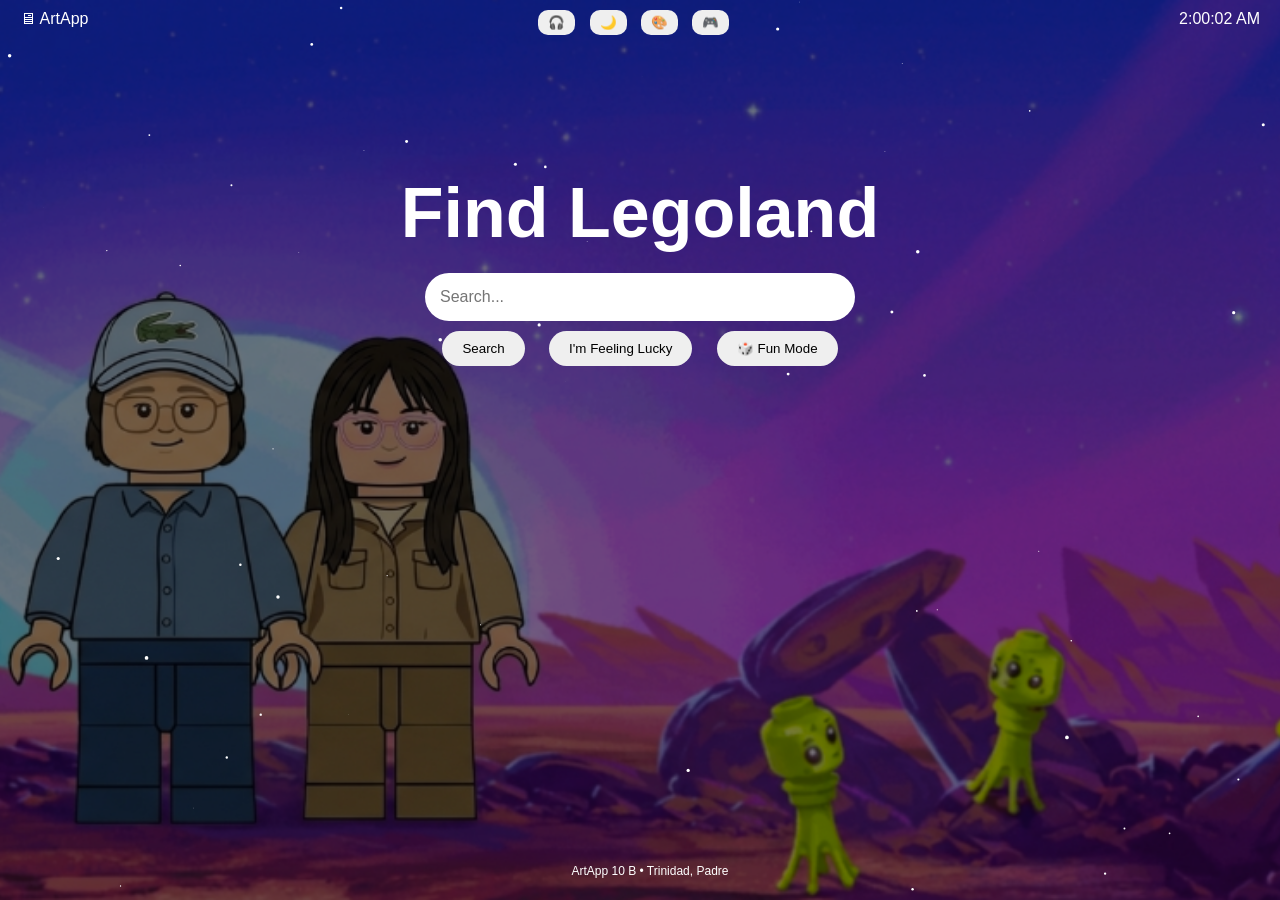
<file: index.html>
<!DOCTYPE html>
<html lang="en">
<head>
<meta charset="UTF-8">
<title>lin draft</title>

<!-- LINK TO YOUR CSS FILE -->
<link rel="stylesheet" href="artapp.css">
</head>

<!-- =========================
     FOOTER
     - Always stays at bottom
========================= -->
<div class="footer">
    <p>ArtApp 10 B • Trinidad, Padre</p>
</div>

<body>

<!-- =========================
     FAKE OS TOP BAR
     - Contains controls (music, moon, splash, game)
     - Clock on the right
========================= -->
<div class="top-bar">

    <span>🖥 ArtApp</span>

    <div class="controls">

        <!-- MUSIC TOGGLE BUTTON -->
        <button onclick="toggleMusic(); playClick();">🎧</button>

        <!-- MOON ANIMATION -->
        <button onclick="spawnMoon(); playClick();">🌙</button>

        <!-- SPLASH EFFECT -->
        <button onclick="paintSplash(); playClick();">🎨</button>

        <!-- MINI GAME OPEN -->
        <button onclick="openMiniGame(); playClick();">🎮</button>

    </div>

    <!-- REAL TIME CLOCK -->
    <div id="clock"></div>

</div>

<!-- =========================
     MAIN SEARCH UI
========================= -->
<div class="main">

    <h1 class="logo">Find Legoland</h1>

    <!-- SEARCH INPUT BOX -->
    <div class="search-box">

        <!-- 
        USER TYPES HERE
        - Enter key triggers search
        -->
        <input 
            type="text"
            id="searchInput"
            placeholder="Search..."
            onkeydown="handleKey(event)"
            autocomplete="off"
        >

        <!-- (optional) future autocomplete suggestions -->
        <div id="suggestions" class="suggestions"></div>

    </div>

    <!-- BUTTON ACTIONS -->
    <div class="buttons">

        <!-- NORMAL SEARCH -->
        <button onclick="redirectToGame(); playClick();">Search</button>

        <!-- RANDOM FUN REDIRECT -->
        <button onclick="feelingLucky(); playClick();">I'm Feeling Lucky</button>

        <!-- RANDOM YOUTUBE MODE -->
        <button onclick="randomRedirect(); playClick();">🎲 Fun Mode</button>

    </div>

    <!-- ERROR MESSAGE DISPLAY -->
    <p id="errorMessage"></p>

</div>

<!-- =========================
     MINI GAME WINDOW (FAKE OS APP)
========================= -->
<div id="miniGameWindow" class="window hidden">

    <!-- GAME TITLE -->
    <h2>Mini Click Game</h2>

    <!-- ⏱ TIMER DISPLAY -->
    <p id="timer">Time: 5</p>

    <p>Click the circle!</p>

    <!-- CLICK TARGET -->
    <div id="circle" onclick="scorePoint()"></div>

    <!-- SCORE DISPLAY -->
    <p>Score: <span id="score">0</span></p>

    <!-- CLOSE GAME -->
    <button onclick="closeMiniGame()">Close</button>

</div>

<!-- =========================
     AUDIO FILES
========================= -->

<!-- BACKGROUND MUSIC -->
<audio id="bgMusic" loop>
    <source src="music.MP3">
</audio>

<!-- CLICK SOUND EFFECT -->
<audio id="clickSound">
    <source src="click.MP3">
</audio>

<!-- =========================
     PARTICLE CANVAS BACKGROUND
========================= -->
<canvas id="particles"></canvas>

<script>

/* =========================
   LINKS SECTION
========================= */

// Fun Mode → YouTube video
const funModeLink =
"https://youtu.be/xbviQHhU1rA?si=FZhWVO_vKgt5JZBC";

// Lucky Mode → YouTube video
const luckyLink =
"https://media1.tenor.com/m/_dKNY1rfN6IAAAAd/sana-all-ntc.gif";

/* =========================
   GAME SETTINGS
========================= */

// NORMAL SEARCH KEYWORDS
const keywords = ["game", "legoland", "memories"];

// PLACEHOLDER FOR YOUR REAL GAME LINK
// PUT YOUR GAME LINK HERE LATER
const gameLink = "https://noelleski39.itch.io/legoland";

// SECRET PHRASE TRIGGER (case-insensitive handled below)
const secretPhrase = "memories in legoland";


/* =========================
   CLICK SOUND FUNCTION
========================= */
function playClick(){
    document.getElementById("clickSound").play();
}


/* =========================
   MUSIC TOGGLE
========================= */
function toggleMusic(){
    const music = document.getElementById("bgMusic");

    if(music.paused){
        music.play();
    } else {
        music.pause();
    }
}


/* =========================
   MOON ANIMATION (CENTER POP)
========================= */
function spawnMoon(){

    const moon = document.createElement("div");

    // CSS handles animation
    moon.className = "moon-center";

    document.body.appendChild(moon);

    // remove after animation ends
    setTimeout(()=>moon.remove(),4000);
}


/* =========================
   SPLASH EFFECT
========================= */
function paintSplash(){

    const splash = document.createElement("div");

    splash.className = "paint";

    // random color splash
    splash.style.background = `hsl(${Math.random()*360},100%,50%)`;

    document.body.appendChild(splash);

    setTimeout(()=>splash.remove(),1200);
}


/* =========================
   SEARCH FUNCTION
========================= */
function redirectToGame(){

    const input = document.getElementById("searchInput");
    const value = input.value.toLowerCase();

    // SECRET GAME TRIGGER
    if(value === secretPhrase){
        window.location.href = gameLink;
        return;
    }

    // normal keyword match
    if(keywords.includes(value)){
        window.location.href = gameLink;
    } else {
        document.getElementById("errorMessage").innerText =
        "Game not found. Try searching Memories in Legoland.";
    }
}


/* =========================
   ENTER KEY SUPPORT
========================= */
function handleKey(e){
    if(e.key === "Enter"){
        redirectToGame();
    }
}


/* =========================
   FUN MODE (RANDOM VIDEO)
========================= */
function randomRedirect(){
    window.location.href = funModeLink;
}


/* =========================
   FEELING LUCKY
========================= */
function feelingLucky(){
    window.location.href = luckyLink;
}


/* =========================
   MINI GAME SYSTEM
========================= */

// game state variables
let score = 0;
let timeLeft = 5;
let timerInterval;


/* OPEN MINI GAME */
function openMiniGame(){

    document.getElementById("miniGameWindow")
    .classList.remove("hidden");

    // reset values
    score = 0;
    timeLeft = 5;

    document.getElementById("score").innerText = score;
    document.getElementById("timer").innerText = "Time: 5";

    startTimer();
}


/* CLOSE MINI GAME */
function closeMiniGame(){

    document.getElementById("miniGameWindow")
    .classList.add("hidden");

    clearInterval(timerInterval);
}


/* SCORE CLICK */
function scorePoint(){

    if(timeLeft > 0){
        score++;
        document.getElementById("score").innerText = score;
    }
}


/* TIMER SYSTEM */
function startTimer(){

    clearInterval(timerInterval);

    timerInterval = setInterval(()=>{

        timeLeft--;

        document.getElementById("timer")
        .innerText = "Time: " + timeLeft;

        if(timeLeft <= 0){

            clearInterval(timerInterval);

            alert("Game Over! Score: " + score);
        }

    },1000);
}


/* =========================
   CLOCK SYSTEM
========================= */
setInterval(()=>{

    document.getElementById("clock")
    .innerText = new Date().toLocaleTimeString();

},1000);


/* =========================
   PARTICLES BACKGROUND
========================= */
const canvas = document.getElementById("particles");
const ctx = canvas.getContext("2d");

canvas.width = window.innerWidth;
canvas.height = window.innerHeight;

let particles = [];

for(let i=0;i<60;i++){
    particles.push({
        x:Math.random()*canvas.width,
        y:Math.random()*canvas.height,
        r:Math.random()*2
    });
}

function animate(){

    ctx.clearRect(0,0,canvas.width,canvas.height);

    particles.forEach(p=>{

        p.y += 0.5;

        if(p.y > canvas.height) p.y = 0;

        ctx.beginPath();
        ctx.arc(p.x,p.y,p.r,0,Math.PI*2);
        ctx.fillStyle = "white";
        ctx.fill();
    });

    requestAnimationFrame(animate);
}

animate();

</script>

</body>
</html>
</file>
<file: artapp.css>
/* ROOT COLORS */
:root{
    --accent:#ffffff;
}

/* RESET */
body{
    margin:0;
    font-family:Arial, sans-serif;
    color:white;
    overflow:hidden;

    /* 🌄 YOUR BACKGROUND IMAGE */
    background: url("image.png") no-repeat center center fixed;
    background-size: cover;
}

/* 🌙 LIGHT MODE */
body.light-mode{
    color:black;
    background: url("image.png") no-repeat center center fixed;
    background-size: cover;
}

/* 🌑 DARK OVERLAY (makes text readable) */
body::before{
    content:"";
    position:fixed;
    top:0;
    left:0;
    width:100%;
    height:100%;
    background:rgba(0,0,0,0.5);
    z-index:0;
}

/* ✨ PARTICLES CANVAS */
#particles{
    position:fixed;
    top:0;
    left:0;
    width:100%;
    height:100%;
    z-index:1; /* ABOVE background, BELOW content */
    pointer-events:none;
}

/* TOP BAR */
.top-bar{
    position:relative;
    z-index:2;
    display:flex;
    justify-content:space-between;
    padding:10px 20px;
}

/* CONTROL BUTTONS */
.controls button{
    margin:0 5px;
    padding:5px 10px;
    border-radius:10px;
    border:none;
    cursor:pointer;
    transition:0.3s;
}

.controls button:hover{
    transform:scale(1.1);
}

/* MAIN CONTENT */
.main{
    position:relative;
    z-index:2;
    text-align:center;
    margin-top:10%;
}

/* LOGO */
.logo{
    font-size:70px;
    margin-bottom:20px;
}

/* SEARCH INPUT */
input{
    width:400px;
    padding:15px;
    border-radius:30px;
    border:none;
    outline:none;
    font-size:16px;

    transition:0.3s;
}

input:focus{
    box-shadow:0 0 10px white;
}

/* BUTTONS */
button{
    margin:10px;
    padding:10px 20px;
    border-radius:20px;
    border:none;
    cursor:pointer;
    transition:0.3s;
}

button:hover{
    transform:scale(1.1);
}

/* SUGGESTIONS DROPDOWN */
.suggestions{
    position:absolute;
    left:50%;
    transform:translateX(-50%);
    background:white;
    color:black;
    width:400px;
    border-radius:10px;
    margin-top:5px;
    overflow:hidden;
}

.suggestions div{
    padding:10px;
    cursor:pointer;
}

.suggestions div:hover{
    background:#ddd;
}

/* ERROR MESSAGE */
#errorMessage{
    color:red;
    margin-top:10px;
}

/* SHAKE ANIMATION */
.shake{
    animation:shake 0.3s;
}

@keyframes shake{
    0%{transform:translateX(0);}
    25%{transform:translateX(-5px);}
    50%{transform:translateX(5px);}
    75%{transform:translateX(-5px);}
    100%{transform:translateX(0);}
}

/* 🎉 CONFETTI */
.confetti{
    position:fixed;
    top:0;
    width:6px;
    height:12px;
    z-index:3;
    animation:fall 2s linear;
}

@keyframes fall{
    to{transform:translateY(100vh);}
}

/* FOOTER */
.footer{
    position:fixed;
    bottom:0;
    width:100%;
    text-align:center;
    padding:10px;
    font-size:12px;
    z-index:2;
}

/* 🎧 MUSIC PULSE */
.music-pulse{
    position:fixed;
    top:50%;
    left:50%;
    width:200px;
    height:200px;
    border-radius:50%;
    background:rgba(255,255,255,0.2);
    transform:translate(-50%,-50%);
    animation:pulse 1.5s;
    z-index:3;
}

@keyframes pulse{
    from{transform:translate(-50%,-50%) scale(0);}
    to{transform:translate(-50%,-50%) scale(2);opacity:0;}
}

/* 🌙 MOON */
.moon{
    position:fixed;
    bottom:0;
    right:20px;
    width:100px;
    height:100px;
    background:radial-gradient(circle,#fff,#ccc);
    border-radius:50%;
    animation:rise 4s linear;
    z-index:3;
}

@keyframes rise{
    from{bottom:0;}
    to{bottom:80vh;opacity:0;}
}

/* 🎨 PAINT SPLASH */
.paint{
    position:fixed;
    width:200px;
    height:200px;
    border-radius:50%;
    top:50%;
    left:50%;
    transform:translate(-50%,-50%) scale(0);
    animation:splash 1s ease-out;
    z-index:3;
}

@keyframes splash{
    to{
        transform:translate(-50%,-50%) scale(5);
        opacity:0;
    }
}

/* 🌙 CENTER MOON */
.moon-center{
    position:fixed;
    top:50%;
    left:50%;
    width:120px;
    height:120px;
    border-radius:50%;
    background:radial-gradient(circle,#fff,#ccc);
    transform:translate(-50%,-50%);
    animation:moonRise 2s ease-out;
    z-index:999;
}

@keyframes moonRise{
    from{opacity:0; transform:translate(-50%,-50%) scale(0);}
    to{opacity:1; transform:translate(-50%,-50%) scale(1.5);}
}

/* 🎨 SPLASH IMPROVED */
.paint{
    position:fixed;
    width:250px;
    height:250px;
    border-radius:50%;
    top:50%;
    left:50%;
    transform:translate(-50%,-50%);
    animation:splash 1.2s ease-out;
    z-index:999;
}

/* 🪟 MINI GAME WINDOW */
.window{
    position:fixed;
    top:20%;
    left:35%;
    width:300px;
    background:white;
    color:black;
    padding:20px;
    border-radius:10px;
    z-index:999;
}

.hidden{
    display:none;
}

#circle{
    width:60px;
    height:60px;
    background:red;
    border-radius:50%;
    margin:20px auto;
    cursor:pointer;
}

.footer{
    position:fixed;
    bottom:0;
    width:100%;
    text-align:center;
    padding:10px;
    font-size:12px;
    z-index:2;
}


/* 🌙 CENTER MOON ANIMATION */
.moon-center{
    position:fixed;
    top:50%;
    left:50%;
    width:120px;
    height:120px;
    border-radius:50%;
    background:radial-gradient(circle,#fff,#ccc);
    transform:translate(-50%,-50%);
    animation:moonRise 2s ease-out;
    z-index:999;
}

@keyframes moonRise{
    from{opacity:0; transform:translate(-50%,-50%) scale(0);}
    to{opacity:1; transform:translate(-50%,-50%) scale(1.5);}
}


/* 🎨 SPLASH EFFECT */
.paint{
    position:fixed;
    width:250px;
    height:250px;
    border-radius:50%;
    top:50%;
    left:50%;
    transform:translate(-50%,-50%);
    animation:splash 1.2s ease-out;
    z-index:999;
}


/* 🎮 MINI GAME WINDOW */
.window{
    position:fixed;
    top:20%;
    left:35%;
    width:300px;
    background:white;
    color:black;
    padding:20px;
    border-radius:10px;
    z-index:999;
}

.hidden{
    display:none;
}


/* 🎯 CLICK CIRCLE */
#circle{
    width:60px;
    height:60px;
    background:red;
    border-radius:50%;
    margin:20px auto;
    cursor:pointer;
}
</file>
